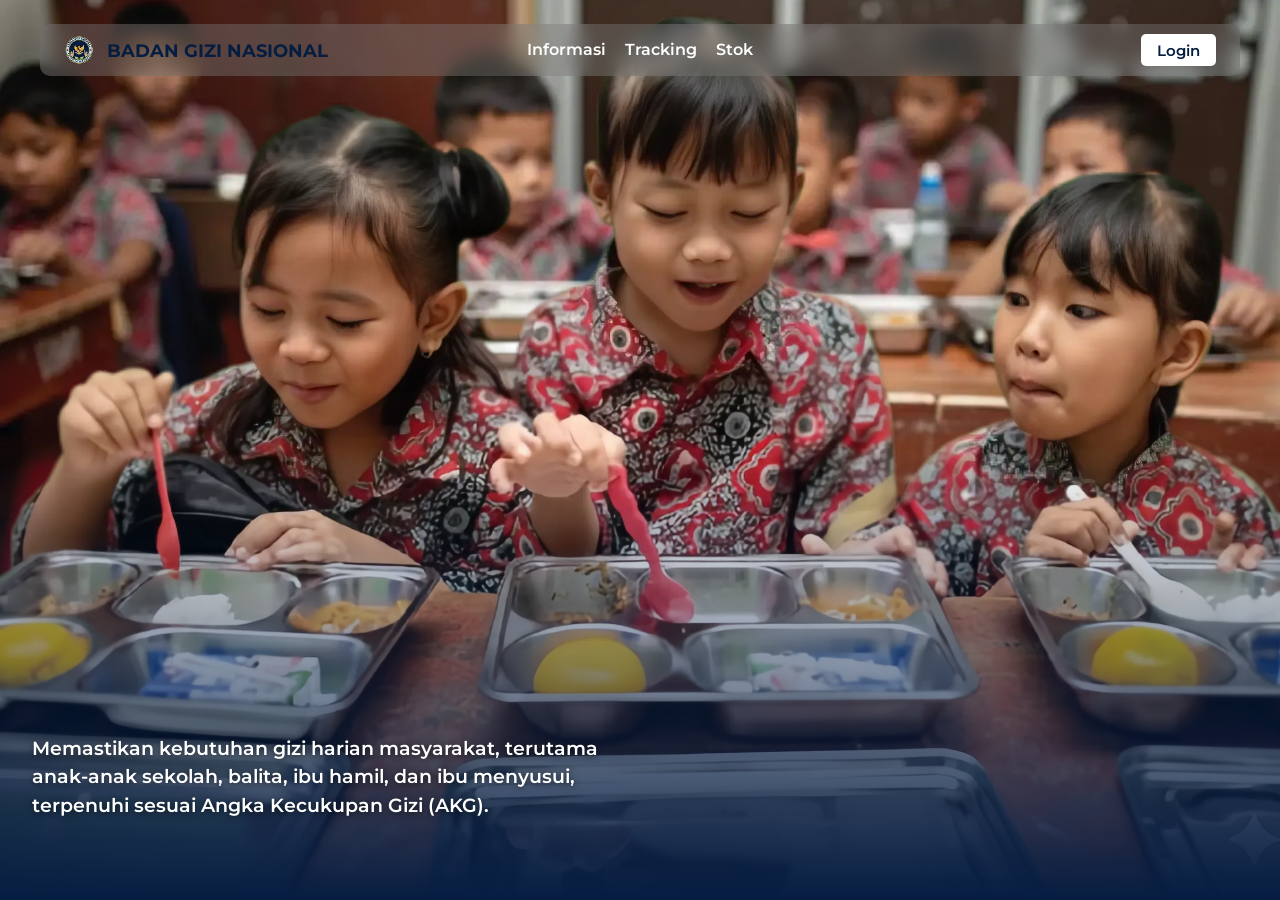
<file: index.html>
<!DOCTYPE html>
<html lang="en">
<head>
  <meta charset="UTF-8" />
  <meta name="viewport" content="width=device-width, initial-scale=1.0" />
  <title>Makanan Bergizi Gratis (MBG)</title>
  <style>
    html, body {
      height: 100%;
      overflow: hidden;
    }
  </style>
  <link rel="stylesheet" href="css/style.css" />
  <link href="https://fonts.googleapis.com/css2?family=Montserrat:wght@400;500;600;700;800;900&display=swap" rel="stylesheet">
</head>
<body>
  <!-- Navbar hanya untuk desktop -->
  <div class="navbar-bg"></div>
  <nav class="navbar">
    <div class="nav-left">
      <img src="img/logo.webp" class="logo" width="30px">
      <span class="instansi">BADAN GIZI NASIONAL</span>
    </div>
    <div class="nav-center">
      <a href="#" class="nav-link require-login">Informasi</a>
      <a href="#" class="nav-link require-login">Tracking</a>
      <a href="#" class="nav-link require-login">Stok</a>
    </div>
    <div class="nav-right">
      <button class="login-btn">Login</button>
    </div>
  </nav>

  <!-- Mobile Hamburger + Sidebar -->
  <nav class="navbar-mobile">
    <div class="nav-left">
      <div class="hamburger" id="hamburgerBtn">
        <span></span>
        <span></span>
        <span></span>
      </div>
      <img src="img/logo.webp" class="logo" width="30px">
    </div>
  </nav>

  <div class="mobile-sidebar" id="mobileSidebar">
    <div class="sidebar-header">
      <img src="img/logo.webp" class="logo" width="30px">
      <span class="instansi">BADAN GIZI NASIONAL</span>
      <button class="close-sidebar" id="closeSidebar">&times;</button>
    </div>
    <ul class="sidebar-nav">
      <li><button class="login-btn login-btn-mobile">Login</button></li>
    </ul>
  </div>

  <!-- Login Modal -->
  <div id="loginModal" class="modal">
    <div class="modal-overlay"></div>
    <div class="modal-content">
      <div class="modal-left">
        <div class="modal-logo-container">
          <img src="img/logo.webp" alt="Logo" class="modal-logo">
          <h2>BADAN GIZI NASIONAL</h2>
        </div>
        <form id="loginForm">
          <input type="text" id="nickname" placeholder="Nickname" required>
          <input type="password" id="password" placeholder="Password" required>
          <p class="terms">
            Dengan masuk, Anda menyetujui 
            <a href="#" class="terms-link">Ketentuan Layanan</a> dan 
            <a href="#" class="terms-link">Kebijakan Privasi</a> kami.
          </p>
          <button type="submit" class="modal-login-btn">Login</button>
        </form>
      </div>
      <div class="modal-right" id="loginBGContainer">
        <img src="img/loginBG.webp" alt="Login Background">
      </div>
    </div>
  </div>

  <div class="scroll-container">
    <!-- Slide 1 -->
    <section class="slide" id="slide1">
      <div class="slide-bg"></div>
      <div class="marquee">
        <span>DEMI BANGSA</span>
      </div>
      <div class="slide-fg"></div>
      <div class="slide-blue-overlay"></div>
      <div class="slide-text-bottom-left">
        Memastikan kebutuhan gizi harian masyarakat, terutama anak-anak sekolah, balita, ibu hamil, dan ibu menyusui, terpenuhi sesuai Angka Kecukupan Gizi (AKG).
      </div>
    </section>

    <!-- Slide 2 -->
    <section class="slide" id="slide2">
      <div class="slide2-content">
        <div class="slide2-image">
          <img src="img/presiden.webp" alt="Presiden Indonesia">
        </div>
        <div class="slide2-quote">
          <p>“ Rencana besar yang kita beri nama Strategi Transformasi Bangsa. Inti daripada strategi ini tentunya adalah meningkatkan kemakmuran bangsa Indonesia dan terutama memperbaiki kualitas hidup manusia Indonesia, seluruh rakyat Indonesia. ”</p>
          <p>“ Salah satu proyek strategis kita adalah memberi makan bergizi untuk seluruh anak-anak Indonesia, termasuk yang masih dalam kandungan ibunya dan akan diberikan sampai sekolah dasar hingga sekolah menengah atas. “</p>
          <div class="quote-author">— Prabowo Subianto</div>
        </div>
      </div>
    </section>

    <!-- Slide 3 -->
    <section class="slide" id="slide3">
      <div class="slide3-bg"></div>
      <div class="slide3-color-overlay"></div>
      <div class="slide3-blue-overlay"></div>

      <div class="slide3-top-content">
        <div class="slide3-images-grid">
          <img src="img/logo-sekolah1.webp" alt="Lembaga Pendidikan 1">
          <img src="img/logo-sekolah2.webp" alt="Lembaga Pendidikan 2">
          <img src="img/logo-sekolah3.webp" alt="Lembaga Pendidikan 3">
        </div>
        <div class="slide3-tagline">
          Telah Berkontribusi Lebih Dari 10.000 Lembaga Pendidikan
        </div>
      </div>

      <footer class="slide3-footer">
        <div class="footer-content">
          <div class="footer-logo-section">
            <div class="footer-logo">MBG</div>
            <p>Makanan Bergizi Gratis<br>Untuk Generasi Emas Indonesia</p>
          </div>
          <div class="footer-links">
            <div class="footer-col">
              <h4>Program</h4>
              <ul>
                <li><a href="#">Anak Sekolah</a></li>
                <li><a href="#">Balita</a></li>
                <li><a href="#">Ibu Hamil & Menyusui</a></li>
                <li><a href="#">Penyaluran Lokal</a></li>
              </ul>
            </div>
            <div class="footer-col">
              <h4>Informasi</h4>
              <ul>
                <li><a href="#">Tentang Kami</a></li>
                <li><a href="#">Laporan Tahunan</a></li>
                <li><a href="#">Transparansi Dana</a></li>
                <li><a href="#">FAQ</a></li>
              </ul>
            </div>
            <div class="footer-col">
              <h4>Kontak</h4>
              <ul>
                <li>📞 (021) 1234-5678</li>
                <li>✉️ info@mbg.go.id</li>
                <li>📍 Jakarta, Indonesia</li>
              </ul>
            </div>
          </div>
        </div>
        <div class="footer-bottom">
          &copy; 2026 Makanan Bergizi Gratis – by Taqi 25510020
        </div>
      </footer>
    </section>
  </div>

  <script src="js/data.js"></script>
  <script src="js/script.js"></script>
</body>
</html>
</file>
<file: css/style.css>
/* === RESET & FONT === */
* {
    margin: 0;
    padding: 0;
    box-sizing: border-box;
    font-family: 'Montserrat', sans-serif;
}

body {
    margin: 0;
}


.scroll-container {
    height: 100vh;
    width: 100vw;
    overflow-y: scroll;
    scroll-snap-type: y mandatory;
    scroll-behavior: smooth;
    -ms-overflow-style: none;
    scrollbar-width: none;
}

.scroll-container::-webkit-scrollbar {
    display: none;
}

/* === SLIDE (HANYA DI INDEX.HTML) === */
.slide {
    height: 100vh;
    width: 100vw;
    scroll-snap-align: start;
    display: flex;
    flex-direction: column;
    justify-content: center;
    align-items: center;
    color: white;
    font-size: clamp(1.5rem, 5vmin, 3rem);
    text-align: center;
    padding: 2rem;
    position: relative;
    scroll-margin-top: 3rem;
    overflow: hidden;
}

#slide1 {
    background: #2c3e50;
}

#slide1 .slide-bg {
    position: absolute;
    top: 0;
    left: 0;
    width: 100%;
    height: 100%;
    background: url('../img/hero.webp') center/cover no-repeat;
    z-index: 1;
}

#slide1 .marquee {
    position: absolute;
    top: 15%;
    left: 0;
    width: 100%;
    height: auto;
    overflow: hidden;
    z-index: 2;
    white-space: nowrap;
}

#slide1 .marquee span {
    font-weight: 900;
    font-size: clamp(3rem, 15vmin, 10rem);
    color: rgba(255, 255, 255, 0.9);
    animation: marquee 40s linear infinite;
    display: inline-block;
    padding-left: 100%;
    line-height: 1;
}

@keyframes marquee {
    0% {
        transform: translateX(0);
    }

    100% {
        transform: translateX(-100%);
    }
}

#slide1 .slide-fg {
    position: absolute;
    top: 0;
    left: 0;
    width: 100%;
    height: 100%;
    background: url('../img/hero-front.webp') center/cover no-repeat;
    z-index: 3;
}

#slide1 .slide-text-bottom-left {
    position: absolute;
    bottom: 5rem;
    left: 2rem;
    width: 60%;
    max-width: 600px;
    font-size: clamp(1.05rem, 2.2vmin, 1.2rem);
    color: white;
    font-weight: 600;
    text-align: left;
    z-index: 4;
    text-shadow: 0 1px 6px rgba(0, 0, 0, 0.6);
    line-height: 1.5;
}

#slide1 .slide-blue-overlay {
    position: absolute;
    bottom: 0;
    left: 0;
    width: 100%;
    height: 50vh;
    background: linear-gradient(180deg, rgba(6, 29, 66, 0) 0%, #061D42 100%);
    z-index: 3;
    pointer-events: none;
}

#slide2 {
    background: #061D42;
    display: flex;
    justify-content: center;
    align-items: center;
    padding: 0;
}

.slide2-content {
    display: flex;
    width: 100%;
    height: 100%;
    align-items: center;
    justify-content: space-between;
    padding: 0 10%;
    gap: 2rem;
}

.slide2-image img {
    height: 70vh;
    width: auto;
    max-width: 100%;
    object-fit: cover;
    border-radius: 8px;
    box-shadow: 0 4px 12px rgba(0, 0, 0, 0.3);
}

.slide2-quote {
    color: white;
    text-align: center;
    padding: 0;
}

.slide2-quote p {
    font-size: clamp(1rem, 2.8vmin, 1.4rem);
    line-height: 1.6;
    margin-bottom: 1.2rem;
    font-style: italic;
    font-weight: 500;
}

.quote-author {
    font-size: clamp(1rem, 2.5vmin, 1.25rem);
    font-weight: 700;
    margin-top: 1rem;
    color: #f1c40f;
}

#slide3 {
    background: transparent;
}

#slide3 .slide3-bg {
    position: absolute;
    top: 0;
    left: 0;
    width: 100%;
    height: 100%;
    background: url('../img/background.webp') center/cover no-repeat;
    z-index: 1;
}

#slide3 .slide3-color-overlay {
    position: absolute;
    top: 0;
    left: 0;
    width: 100%;
    height: 100%;
    background-color: #061D42;
    opacity: 0.78;
    z-index: 2;
}

#slide3 .slide3-blue-overlay {
    position: absolute;
    top: 0;
    left: 0;
    width: 100%;
    height: 50vh;
    background: linear-gradient(0deg, rgba(6, 29, 66, 0) 0%, #061D42 100%);
    z-index: 3;
    pointer-events: none;
}

#slide3 .slide3-top-content {
    position: absolute;
    top: 0;
    left: 0;
    width: 100%;
    height: 60vh;
    display: flex;
    flex-direction: column;
    align-items: center;
    justify-content: flex-start;
    padding-top: 2rem;
    z-index: 5;
}

#slide3 .slide3-images-grid {
    display: flex;
    justify-content: center;
    gap: 1.5rem;
    width: 100%;
    padding: 0 2rem;
    height: 30vh;
}

#slide3 .slide3-images-grid img {
    height: 100%;
    width: auto;
    object-fit: cover;
    border-radius: 12px;
}

#slide3 .slide3-tagline {
    margin-top: 1.5rem;
    font-size: clamp(1.2rem, 4vmin, 2rem);
    font-weight: 700;
    color: white;
    text-align: center;
    max-width: 800px;
    line-height: 1.4;
    text-shadow: 0 1px 4px rgba(0, 0, 0, 0.5);
}

#slide3 .slide3-footer {
    position: absolute;
    bottom: 0;
    left: 0;
    width: 100%;
    height: 40vh;
    background: white;
    color: #000;
    display: flex;
    flex-direction: column;
    z-index: 5;
    padding: 1.5rem 5%;
    box-shadow: 0 -4px 12px rgba(0, 0, 0, 0.1);
}

#slide3 .footer-content {
    display: flex;
    justify-content: space-between;
    flex: 1;
    gap: 2rem;
}

#slide3 .footer-logo-section .footer-logo {
    font-size: 2.2rem;
    font-weight: 800;
    color: #061D42;
    margin-bottom: 0.5rem;
}

#slide3 .footer-logo-section p {
    font-size: 0.95rem;
    color: #333;
    line-height: 1.5;
}

#slide3 .footer-links {
    display: flex;
    gap: 2.5rem;
}

#slide3 .footer-col h4 {
    font-size: 1.1rem;
    margin-bottom: 1rem;
    color: #061D42;
}

#slide3 .footer-col ul {
    list-style: none;
    padding: 0;
}

#slide3 .footer-col ul li {
    margin-bottom: 0.6rem;
    font-size: 0.95rem;
}

#slide3 .footer-col ul li a {
    text-decoration: none;
    color: #333;
    transition: color 0.2s;
}

#slide3 .footer-col ul li a:hover {
    color: #061D42;
}

#slide3 .footer-bottom {
    border-top: 1px solid #eee;
    padding-top: 1rem;
    font-size: 0.85rem;
    color: #666;
    text-align: center;
}

@media (max-width: 768px) {

    .navbar-bg,
    .navbar {
        display: none;
    }

    .navbar-mobile {
        display: flex;
        position: fixed;
        top: 1.5rem;
        left: 50%;
        transform: translateX(-50%);
        width: calc(100% - 4rem);
        max-width: 1200px;
        height: 52px;
        align-items: center;
        padding: 0 1.5rem;
        z-index: 1000;
        justify-content: space-between;
        background: rgba(255, 255, 255, 0.2);
        backdrop-filter: blur(10px);
        border-radius: 10px;
        pointer-events: auto;
    }

    .nav-left {
        display: flex;
        align-items: center;
        gap: 12px;
    }

    .hamburger {
        display: flex;
        flex-direction: column;
        cursor: pointer;
        width: 24px;
        height: 18px;
        justify-content: space-between;
    }

    .hamburger span {
        width: 100%;
        height: 2px;
        background: white;
        transition: 0.3s;
    }

    .mobile-sidebar {
        position: fixed;
        top: 0;
        left: -100%;
        width: 75%;
        max-width: 300px;
        height: 100vh;
        background: #061D42;
        color: white;
        z-index: 3000;
        transition: left 0.3s ease;
        padding: 20px;
        display: flex;
        flex-direction: column;
    }

    .mobile-sidebar.active {
        left: 0;
    }

    .sidebar-header {
        display: flex;
        align-items: center;
        justify-content: space-between;
        margin-bottom: 2rem;
    }

    .sidebar-header .logo {
        height: 30px;
    }

    .sidebar-header .instansi {
        font-weight: 700;
        font-size: 1rem;
        color: white;
        margin-left: 10px;
    }

    .close-sidebar {
        background: none;
        border: none;
        color: white;
        font-size: 1.8rem;
        cursor: pointer;
    }

    .sidebar-nav {
        list-style: none;
        margin: 0;
        padding: 0;
        flex: 1;
    }

    .sidebar-nav li {
        margin-bottom: 1.2rem;
    }

    .sidebar-nav a,
    .sidebar-nav .login-btn-mobile {
        color: white;
        text-decoration: none;
        font-size: 1.1rem;
        font-weight: 600;
        display: block;
        padding: 8px 0;
        background: none;
        border: none;
        cursor: pointer;
        width: fit-content;
    }

    .sidebar-nav a:hover,
    .sidebar-nav .login-btn-mobile:hover {
        color: #66a3ff;
    }

    .sidebar-footer {
        margin-top: auto;
        padding-top: 1.5rem;
        border-top: 1px solid rgba(255, 255, 255, 0.1);
    }

    .sidebar-footer .logout-btn {
        width: 100%;
        margin-top: 10px;
        text-align: center;
        background: transparent;
        border: 1px solid white;
        color: white;
        border-radius: 5px;
        padding: 0.4rem 1rem;
        font-weight: 600;
        font-size: 0.95rem;
        cursor: pointer;
        transition: opacity 0.2s;
    }

    .sidebar-footer .logout-btn:hover {
        opacity: 0.8;
    }

    #loginBGContainer {
        display: none;
    }

    .modal-content {
        width: 95vw;
        height: auto;
        max-height: 90vh;
    }

    .modal-left {
        width: 100%;
        padding: 2rem 1.5rem;
    }

    #mobileWelcomeText {
        color: white;
        font-weight: 600;
        font-size: 0.95rem;
        white-space: nowrap;
    }

    .login-btn-mobile {
        background-color: white;
        color: #061D42;
        border: none;
        border-radius: 5px;
        padding: 0.4rem 1rem;
        font-weight: 600;
        font-size: 0.95rem;
        cursor: pointer;
        transition: background-color 0.2s;
        width: fit-content;
    }

    .login-btn-mobile:hover {
        background-color: #ccc;
    }

    .slide2-content {
        flex-direction: column;
        padding: 1.2rem 0.8rem;
        gap: 1.4rem;
        height: auto;
        justify-content: flex-start;
        align-items: center;
        width: 100%;
        max-width: 100%;
    }

    .slide2-image img {
        height: auto;
        max-height: 40vh;
        width: 92%;
        margin: 0 auto;
        border-radius: 8px;
        box-shadow: 0 4px 10px rgba(0, 0, 0, 0.25);
    }

    .slide2-quote {
        width: 100%;
        padding: 0 1rem;
        text-align: center;
        display: block;
    }

    .slide2-quote p {
        font-size: clamp(0.95rem, 3.8vmin, 1.2rem);
        line-height: 1.55;
        margin-bottom: 1.2rem;
        margin-left: auto;
        margin-right: auto;
        width: 100%;
        padding: 0;
        max-width: none;
        display: none;
    }

    .slide2-quote p:nth-of-type(2) {
        display: block !important;
    }

    .quote-author {
        font-size: clamp(0.9rem, 2.4vmin, 1.05rem);
        font-weight: 700;
        margin-top: 0.8rem;
        color: #f1c40f;
        width: 100%;
        text-align: center;
        padding: 0 1rem;
    }

    #slide3 .footer-content {
        flex-direction: column;
        gap: 1.2rem;
        text-align: center;
    }

    #slide3 .footer-links {
        flex-direction: column;
        gap: 1.2rem;
        align-items: center;
    }

    #slide3 .footer-col {
        display: flex;
        flex-direction: column;
        align-items: center;
    }

    #slide3 .footer-col h4 {
        font-size: 1rem;
        margin-bottom: 0.7rem;
        color: #061D42;
    }

    #slide3 .footer-col ul li {
        font-size: 0.875rem;
        margin-bottom: 0.5rem;
        text-align: center;
    }

    #slide3 .footer-logo-section .footer-logo {
        font-size: 1.8rem;
    }

    #slide3 .footer-logo-section p {
        font-size: 0.85rem;
        text-align: center;
    }

    /* Jamin copyright tidak tersembunyi */
    #slide3 .footer-bottom {
        display: block !important;
        font-size: 0.8rem;
        padding-top: 1rem;
        border-top: 1px solid #eee;
        color: #666;
        text-align: center;
    }
}

.navbar-bg {
    position: fixed;
    top: 1.5rem;
    left: 50%;
    transform: translateX(-50%);
    width: calc(100% - 4rem);
    max-width: 1200px;
    height: 52px;
    border-radius: 10px;
    background: rgba(255, 255, 255, 0.2);
    backdrop-filter: blur(10px);
    z-index: 999;
    mix-blend-mode: exclusion;
    isolation: isolate;
    pointer-events: none;
}

.navbar {
    position: fixed;
    top: 1.5rem;
    left: 50%;
    transform: translateX(-50%);
    width: calc(100% - 4rem);
    max-width: 1200px;
    height: 52px;
    display: flex;
    align-items: center;
    padding: 0 1.5rem;
    border-radius: 10px;
    z-index: 1000;
    pointer-events: auto;
    justify-content: space-between;
}

.nav-left {
    display: flex;
    align-items: center;
    gap: 0.8rem;
    z-index: 1001;
}

.logo {
    height: 30px;
}

.instansi {
    font-weight: 700;
    font-size: 1.1rem;
    color: #061D42;
    white-space: nowrap;
}

.nav-center {
    position: absolute;
    left: 50%;
    top: 50%;
    transform: translate(-50%, -50%);
    display: flex;
    gap: 1.2rem;
    justify-content: center;
    z-index: 1001;
}

.nav-link {
    color: white;
    text-decoration: none;
    font-size: 1rem;
    font-weight: 600;
    position: relative;
    padding-bottom: 2px;
    cursor: pointer;
}

.nav-link::after {
    content: '';
    position: absolute;
    bottom: 0;
    left: 0;
    width: 0;
    height: 2px;
    background-color: white;
    transition: width 0.3s ease;
}

.nav-link:hover::after {
    width: 100%;
}

.nav-right {
    display: flex;
    align-items: center;
    gap: 1.2rem;
    z-index: 1001;
}

.login-btn {
    background-color: white;
    color: #061D42;
    border: none;
    border-radius: 5px;
    padding: 0.4rem 1rem;
    font-weight: 600;
    font-size: 0.95rem;
    cursor: pointer;
    transition: background-color 0.2s, color 0.2s;
}

.login-btn:hover {
    background-color: #ccc !important;
}

.modal {
    position: fixed;
    top: 0;
    left: 0;
    width: 100%;
    height: 100%;
    z-index: 2000;
    display: flex;
    justify-content: center;
    align-items: center;
    opacity: 0;
    visibility: hidden;
    transition: opacity 0.15s ease, visibility 0.1s;
}

.modal.show {
    opacity: 1;
    visibility: visible;
}

.modal-overlay {
    position: absolute;
    top: 0;
    left: 0;
    width: 100%;
    height: 100%;
    background-color: #061D42;
    opacity: 0.65;
    backdrop-filter: blur(2px);
}

.modal-content {
    position: relative;
    width: 50vw;
    height: 70vh;
    background: white;
    border-radius: 12px;
    display: flex;
    overflow: hidden;
    box-shadow: 0 10px 30px rgba(0, 0, 0, 0.3);
    opacity: 1;
    transform: translateY(0);
    transition: transform 0.4s ease, opacity 0.4s ease;
}

.modal-left {
    width: 50%;
    padding: 2.5rem;
    display: flex;
    flex-direction: column;
    justify-content: center;
    gap: 1.5rem;
}

.modal-logo-container {
    display: flex;
    align-items: center;
    gap: 12px;
    justify-content: center;
    margin-bottom: 1.5rem;
}

.modal-logo {
    width: 60px;
    height: auto;
}

.modal-logo-container h2 {
    font-weight: 800;
    color: #061D42;
    font-size: 1.4rem;
    margin: 0;
    white-space: wrap;
}

.modal-left input {
    width: 100%;
    padding: 14px;
    margin-bottom: 1rem;
    background: #FFFFFF;
    border: 1px solid #A7A7A7;
    border-radius: 10px;
    font-family: 'Montserrat', sans-serif;
    font-size: 1rem;
    height: 35px;
}

.terms {
    font-size: 0.65rem;
    color: #333;
    line-height: 1.4;
    text-align: center;
    margin-bottom: 20px;
}

.terms-link {
    color: #076CAC;
    text-decoration: none;
}

.terms-link:hover {
    text-decoration: underline;
}

.modal-login-btn {
    width: 100%;
    padding: 12px;
    background: #061D42;
    border-radius: 10px;
    font-family: 'Montserrat', sans-serif;
    font-style: normal;
    font-weight: 700;
    font-size: 15px;
    line-height: 18px;
    display: flex;
    align-items: center;
    justify-content: center;
    text-align: center;
    color: #FFFFFF;
    border: none;
    cursor: pointer;
    transition: background 0.2s;
}

.modal-login-btn:hover {
    background: #051530;
}

.modal-right {
    width: 50%;
    background: #f5f5f5;
}

.modal-right img {
    width: 100%;
    height: 100%;
    object-fit: cover;
}

@media (max-width: 900px) {
    .modal-content {
        width: 90vw;
        height: auto;
        max-height: 90vh;
        flex-direction: column;
    }

    .modal-left,
    .modal-right {
        width: 100%;
        height: auto;
    }

    .modal-right img {
        max-height: 200px;
    }
}

@keyframes popupFadeInSlideUp {
    from {
        opacity: 0;
        transform: translateY(20px);
    }

    to {
        opacity: 1;
        transform: translateY(0);
    }
}

@keyframes popupFadeOutSlideDown {
    from {
        opacity: 1;
        transform: translateY(0);
    }

    to {
        opacity: 0;
        transform: translateY(20px);
    }
}

#errorPopup {
    position: fixed;
    bottom: 20px;
    left: 20px;
    background: white;
    color: #333;
    padding: 16px 20px;
    border: 1px solid #ccc;
    border-radius: 8px;
    box-shadow: 0 4px 12px rgba(0, 0, 0, 0.15);
    z-index: 3000;
    max-width: 300px;
    font-size: 0.95rem;
    display: flex;
    flex-direction: column;
    gap: 8px;
    opacity: 0;
    transform: translateY(20px);
    animation: popupFadeInSlideUp 0.3s ease-out forwards;
}

#errorPopup.closing {
    animation: popupFadeOutSlideDown 0.3s ease-in forwards;
}

#welcomeText {
    color: white;
    font-weight: 600;
    font-size: 0.95rem;
    white-space: nowrap;
}

.logout-btn {
    background: transparent;
    border: 1px solid white;
    color: white;
    border-radius: 5px;
    padding: 0.4rem 1rem;
    font-weight: 600;
    font-size: 0.95rem;
    cursor: pointer;
    transition: opacity 0.2s;
}

.logout-btn:hover {
    opacity: 0.8;
}

.navbar-mobile {
    display: none;
}

@media (max-width: 768px) {

    .navbar-bg,
    .navbar {
        display: none;
    }

    .navbar-mobile {
        display: flex;
        position: fixed;
        top: 1.5rem;
        left: 50%;
        transform: translateX(-50%);
        width: calc(100% - 4rem);
        max-width: 1200px;
        height: 52px;
        align-items: center;
        padding: 0 1.5rem;
        z-index: 1000;
        justify-content: space-between;
    }

    .hamburger {
        display: flex;
        flex-direction: column;
        cursor: pointer;
        width: 24px;
        height: 18px;
        justify-content: space-between;
    }

    .hamburger span {
        width: 100%;
        height: 2px;
        background: white;
        transition: 0.3s;
    }
}

.mobile-sidebar {
    position: fixed;
    top: 0;
    left: -100%;
    width: 75%;
    max-width: 300px;
    height: 100vh;
    background: #061D42;
    color: white;
    z-index: 3000;
    transition: left 0.3s ease;
    padding: 20px;
    display: flex;
    flex-direction: column;
}

.mobile-sidebar.active {
    left: 0;
}

.sidebar-header {
    display: flex;
    align-items: center;
    justify-content: space-between;
    margin-bottom: 2rem;
}

.sidebar-header .logo {
    height: 30px;
}

.sidebar-header .instansi {
    font-weight: 700;
    font-size: 1rem;
    color: white;
    margin-left: 10px;
}

.close-sidebar {
    background: none;
    border: none;
    color: white;
    font-size: 1.8rem;
    cursor: pointer;
}

.sidebar-nav {
    list-style: none;
    margin: 0;
    padding: 0;
    flex: 1;
}

.sidebar-nav li {
    margin-bottom: 1.2rem;
}

.sidebar-nav a,
.sidebar-nav .login-btn-mobile {
    color: white;
    text-decoration: none;
    font-size: 1.1rem;
    font-weight: 600;
    display: block;
    padding: 8px 0;
    background: none;
    border: none;
    cursor: pointer;
    width: fit-content;
}

.sidebar-nav a:hover,
.sidebar-nav .login-btn-mobile:hover {
    color: #66a3ff;
}

.sidebar-footer {
    margin-top: auto;
    padding-top: 1.5rem;
    border-top: 1px solid rgba(255, 255, 255, 0.1);
}

.sidebar-footer .logout-btn {
    width: 100%;
    margin-top: 10px;
    text-align: center;
}

@media (max-width: 768px) {
    #loginBGContainer {
        display: none;
    }

    .modal-content {
        width: 95vw;
        height: auto;
        max-height: 90vh;
    }

    .modal-left {
        width: 100%;
        padding: 2rem 1.5rem;
    }
}
</file>
<file: css/dashboard.css>
body {
  overflow: hidden;
  height: 100vh;
}

.cards-overlay {
  position: absolute;
  bottom: calc(5vw);
  left: calc(5vw);
  right: calc(5vw);
  display: flex;
  flex-wrap: wrap;
  gap: 12px;
  z-index: 10;
}

.stat-card {
  flex: 1 1 calc(33% - 10px);
  min-width: 200px;
  background: white;
  border-radius: 10px;
  display: flex;
  overflow: hidden;
  box-shadow: 0 2px 8px rgba(0, 0, 0, 0.15);
}

.card-icon {
  width: 33.33%;
  display: flex;
  align-items: center;
  justify-content: center;
  background: #f0f4ff;
}

.card-icon img {
  width: 60%;
  height: auto;
}

.card-content {
  width: 66.66%;
  padding: 1rem;
  display: flex;
  flex-direction: column;
  justify-content: center;
}

.card-title {
  font-weight: 700;
  font-size: 1rem;
  color: #061D42;
  margin-bottom: 0.25rem;
}

.card-info {
  font-size: 0.9rem;
  color: #555;
}

@media (max-width: 768px) {
  .cards-overlay {
    flex-direction: column;
    bottom: 20px;
    left: 20px;
    right: 20px;
    gap: 10px;
  }

  .stat-card {
    flex: 1 1 100%;
    min-width: unset;
  }
}
</file>
<file: css/stok.css>
body {
    margin: 0;
    font-family: 'Montserrat', sans-serif;
}

.stok-bg {
    position: fixed;
    top: 0;
    left: 0;
    width: 100%;
    height: 100%;
    background: url('../img/background.webp') center/cover no-repeat;
    z-index: 1;
}

.stok-overlay {
    position: fixed;
    top: 0;
    left: 0;
    width: 100%;
    height: 100%;
    background-color: #061D42;
    opacity: 0.9;
    z-index: 2;
}

.stok-container {
    padding-top: calc(3rem + 20px);
    padding-left: 5vw;
    padding-right: 5vw;
    padding-bottom: 20px;
    min-height: 100vh;
    position: relative;
    z-index: 10;
}

.stok-card {
    background: white;
    border-radius: 10px;
    padding: 20px;
    display: flex;
    gap: 24px;
}

.stok-left,
.stok-right {
    flex: 1;
    display: flex;
    flex-direction: column;
    overflow-y: auto;
}

.search-container {
    display: flex;
    gap: 10px;
    margin-bottom: 15px;
}

#searchInput {
    flex: 1;
    padding: 12px;
    font-size: 1rem;
    border: 1px solid #ccc;
    border-radius: 10px;
    background: white;
}

.search-btn {
    padding: 12px 20px;
    font-size: 0.95rem;
    font-weight: 600;
    border: none;
    border-radius: 10px;
    background-color: #061d42;
    color: white;
    cursor: pointer;
}

.stok-table-wrapper {
    flex: 1;
    padding: 0 5px;
    overflow-y: auto;
}

table {
    width: 100%;
    border-collapse: collapse;
}

thead th {
    padding: 12px 10px;
    text-align: left;
    font-weight: 600;
    color: white;
    background-color: #061d42;
}

thead th:first-child {
    border-top-left-radius: 10px;
}

thead th:last-child {
    border-top-right-radius: 10px;
}

tbody td {
    padding: 12px 10px;
    font-size: 0.95rem;
    border-bottom: 1px solid #eee;
}

tbody tr:last-child td {
    border-bottom: none;
}

.action-cell {
    display: flex;
    gap: 8px;
}

.action-btn {
    width: 32px;
    height: 32px;
    display: flex;
    align-items: center;
    justify-content: center;
    border: 1px solid #ccc;
    border-radius: 50%;
    background: white;
    cursor: pointer;
    transition: all 0.2s;
}

.action-btn.edit {
    color: #edc900;
    border-color: #edc900;
}

.action-btn.edit:hover {
    background: #fff9e6;
}

.action-btn.delete {
    color: #e74c3c;
    border-color: #e74c3c;
}

.action-btn.delete:hover {
    background: #ffe6e6;
}

.form-container {
    width: 100%;
    max-width: 500px;
    display: flex;
    flex-direction: column;
    gap: 24px;
}

.form-grid {
    display: flex;
    gap: 20px;
}

.form-column-left,
.form-column-right {
    flex: 1;
    display: flex;
    flex-direction: column;
    gap: 16px;
}

.form-group {
    display: flex;
    flex-direction: column;
    gap: 6px;
}

.form-group label {
    font-size: 0.9rem;
    font-weight: 600;
    color: #333;
}

.form-group input,
.form-group select {
    width: 100%;
    padding: 12px;
    font-size: 0.95rem;
    border: 1px solid #ccc;
    border-radius: 10px;
    background: white;
    box-sizing: border-box;
}

#inputDeskripsi {
    width: 100%;
    height: 130px;
    padding: 12px;
    font-size: 0.95rem;
    border: 1px solid #ccc;
    border-radius: 10px;
    background: white;
    resize: vertical;
    box-sizing: border-box;
}

.status-row {
    display: flex;
    gap: 10px;
}

.form-buttons {
    display: flex;
    gap: 12px;
}

.btn-primary,
.btn-secondary {
    flex: 1;
    padding: 12px;
    font-weight: 600;
    border: none;
    border-radius: 10px;
    cursor: pointer;
    transition: background-color 0.2s;
}

.btn-primary {
    background-color: #061d42;
    color: white;
}

.btn-primary:hover {
    background-color: #041530;
}

.btn-secondary {
    background-color: #6c757d;
    color: white;
}

.btn-secondary:hover {
    background-color: #5a6268;
}

.pagination {
    display: flex;
    gap: 8px;
    padding-top: 12px;
    border-top: 1px solid #eee;
    justify-content: flex-end;
    align-items: center;
}

.pagination.hidden {
    display: none !important;
}

.page-btn {
    width: 32px;
    height: 32px;
    display: flex;
    align-items: center;
    justify-content: center;
    border: 1px solid #ccc;
    border-radius: 50%;
    background: white;
    color: #333;
    font-size: 0.9rem;
    font-weight: 600;
    cursor: pointer;
    transition: all 0.2s;
}

.page-btn.active {
    background: #061d42;
    color: white;
    border-color: #061d42;
}

.page-btn:hover:not(.active):not(:disabled) {
    background: #f0f0f0;
}

.page-btn:disabled {
    opacity: 0.5;
    cursor: not-allowed;
    background: white;
    color: #999;
    border-color: #ccc;
}

.modal {
    position: fixed;
    top: 0;
    left: 0;
    width: 100%;
    height: 100%;
    z-index: 9999;
    opacity: 0;
    visibility: hidden;
    background-color: rgba(0, 0, 0, 0.5);
    display: flex;
    justify-content: center;
    align-items: center;
    transition: opacity 0.3s, visibility 0.3s;
}

.modal.show {
    opacity: 1;
    visibility: visible;
}

.modal-content-small {
    width: 90%;
    max-width: 400px;
    background: white;
    border-radius: 12px;
    overflow: hidden;
    box-shadow: 0 10px 30px rgba(0, 0, 0, 0.2);
    transform: scale(0.9);
    transition: transform 0.3s ease;
}

.modal.show .modal-content-small {
    transform: scale(1);
}

.modal-header {
    padding: 16px 20px;
    font-size: 1.1rem;
    font-weight: 600;
    color: white;
    background-color: #061d42;
}

.modal-body {
    padding: 20px;
    font-size: 1rem;
    color: #333;
    text-align: center;
}

.modal-footer {
    padding: 16px 20px;
    display: flex;
    gap: 10px;
    justify-content: flex-end;
    background-color: #f9f9f9;
}

.btn-modal-primary,
.btn-modal-secondary {
    padding: 8px 16px;
    font-size: 0.95rem;
    font-weight: 600;
    border: none;
    border-radius: 6px;
    cursor: pointer;
}

.btn-modal-primary {
    background-color: #061d42;
    color: white;
}

.btn-modal-primary:hover {
    background-color: #041530;
}

.btn-modal-secondary {
    background-color: #6c757d;
    color: white;
}

.btn-modal-secondary:hover {
    background-color: #5a6268;
}

@media (max-width: 768px) {
    .stok-container {
        padding-top: calc(3rem + 15px);
        padding-left: 15px;
        padding-right: 15px;
    }

    .stok-card {
        flex-direction: column;
        padding: 15px;
    }

    .stok-left,
    .stok-right {
        width: 100%;
    }

    .form-grid {
        flex-direction: column;
        gap: 15px;
    }

    .form-buttons {
        flex-direction: column;
        gap: 10px;
    }

    .form-buttons button {
        width: 100%;
    }

    table {
        font-size: 0.85rem;
    }

    th,
    td {
        padding: 8px 6px;
    }

    .action-cell .action-btn {
        width: 32px;
        height: 32px;
        font-size: 0.9rem;
    }
}
</file>
<file: css/tracking.css>
body {
  overflow: hidden;
  height: 100vh;
}

.tracking-bg {
  position: absolute;
  top: 0;
  left: 0;
  width: 100%;
  height: 100%;
  background: url('../img/background.webp') center/cover no-repeat;
  z-index: 1;
}

.tracking-overlay {
  position: absolute;
  top: 0;
  left: 0;
  width: 100%;
  height: 100%;
  background-color: #061D42;
  opacity: 0.9;
  z-index: 2;
}

.tracking-card {
  position: absolute;
  top: calc(3rem + 5vh);
  left: 5vw;
  right: 5vw;
  bottom: 5vh;
  background: white;
  border-radius: 10px;
  padding: 15px;
  z-index: 10;
  display: flex;
  flex-direction: column;
  justify-content: space-between;
  overflow: hidden;
}

.search-container {
  display: flex;
  gap: 10px;
  margin-bottom: 15px;
  width: 100%;
}

#searchInput {
  flex: 1;
  padding: 12px;
  border-radius: 10px;
  border: 1px solid #ccc;
  background: white;
  font-family: 'Montserrat', sans-serif;
  font-size: 1rem;
  min-width: 0; /* Penting agar input bisa menyusut di flex container */
}

.search-btn {
  background-color: #061D42;
  color: white;
  border: none;
  border-radius: 10px;
  padding: 12px 16px;
  font-weight: 600;
  font-size: 0.9rem;
  cursor: pointer;
  transition: background-color 0.2s;
  font-family: 'Montserrat', sans-serif;
  white-space: nowrap;
  flex-shrink: 0;
  min-width: 70px;
}

.search-btn:hover {
  background-color: #041530;
}

.tracking-content {
  flex: 1;
  display: flex;
  flex-direction: column;
  align-items: center;
  justify-content: flex-start;
  padding: 10px 0;
  overflow-y: auto;
  text-align: center;
}

.tracking-content img {
  height: 50vh;
  width: auto;
}

.tracking-content p {
  color: #555;
  font-size: 1rem;
  font-weight: 500;
  margin-top: 16px;
  padding: 0 10px;
}

/* TABLE STYLING */
.tracking-table-wrapper {
  width: 100%;
  overflow-x: auto;
  padding: 0 5px;
  -webkit-overflow-scrolling: touch;
}

.tracking-table-wrapper table {
  width: auto;
  min-width: 900px;
  border-collapse: collapse;
  margin-top: 5px;
}

.tracking-table-wrapper thead th,
.tracking-table-wrapper tbody td {
  padding: 10px;
  font-size: 0.95rem;
  white-space: nowrap;
  border: 1px solid #ddd;
}

.tracking-table-wrapper thead th {
  background-color: #061D42;
  color: white;
  padding: 12px 10px;
  text-align: left;
  font-weight: 600;
}

.tracking-table-wrapper thead th:first-child {
  border-top-left-radius: 10px;
}

.tracking-table-wrapper thead th:last-child {
  border-top-right-radius: 10px;
}

.tracking-table-wrapper tbody td {
  background: white;
}

.tracking-table-wrapper tbody tr:last-child td:first-child {
  border-bottom-left-radius: 10px;
}

.tracking-table-wrapper tbody tr:last-child td:last-child {
  border-bottom-right-radius: 10px;
}

.tracking-table-wrapper thead th:nth-child(1),
.tracking-table-wrapper tbody td:nth-child(1) {
  min-width: 130px;
  text-align: left;
}

.tracking-table-wrapper thead th:nth-child(3),
.tracking-table-wrapper tbody td:nth-child(3) {
  min-width: 140px;
  text-align: left;
}

.status-badges {
  display: flex;
  gap: 6px;
  flex-wrap: wrap;
}

.badge {
  padding: 4px 8px;
  border-radius: 4px;
  font-size: 0.8rem;
  font-weight: 600;
  color: white;
}

.badge.kirim {
  background-color: #3498db;
}

.badge.bayar {
  background-color: #2ecc71;
}

/* === PAGINATION (disamakan dengan stok.css) === */
.pagination {
  display: flex;
  gap: 8px;
  padding-top: 12px;
  border-top: 1px solid #eee;
  justify-content: flex-end;
  align-items: center;
}

.pagination.hidden {
  display: none !important;
}

.page-btn {
  width: 32px;
  height: 32px;
  display: flex;
  align-items: center;
  justify-content: center;
  border: 1px solid #ccc;
  border-radius: 50%;
  background: white;
  color: #333;
  font-size: 0.9rem;
  font-weight: 600;
  cursor: pointer;
  transition: all 0.2s;
}

.page-btn.active {
  background: #061d42;
  color: white;
  border-color: #061d42;
}

.page-btn:hover:not(.active):not(:disabled) {
  background: #f0f0f0;
}

.page-btn:disabled {
  opacity: 0.5;
  cursor: not-allowed;
  background: white;
  color: #999;
  border-color: #ccc;
}

/* === MOBILE: pastikan tidak kepotong, tetap horizontal === */
@media (max-width: 768px) {
  .tracking-card {
    top: calc(3rem + 15px);
    left: 15px;
    right: 15px;
    bottom: 70px;
    padding: 15px;
  }

  .search-container {
    gap: 8px;
  }

  #searchInput {
    font-size: 0.95rem;
    padding: 11px;
  }

  .search-btn {
    font-size: 0.85rem;
    padding: 11px 14px;
    min-width: 65px;
  }

  .tracking-table-wrapper table {
    min-width: 950px;
    font-size: 0.85rem;
  }

  .tracking-table-wrapper thead th,
  .tracking-table-wrapper tbody td {
    padding: 8px 6px;
  }

  .badge {
    font-size: 0.7rem;
    padding: 3px 6px;
  }

  .tracking-content {
    padding: 5px 0;
  }
}
</file>
